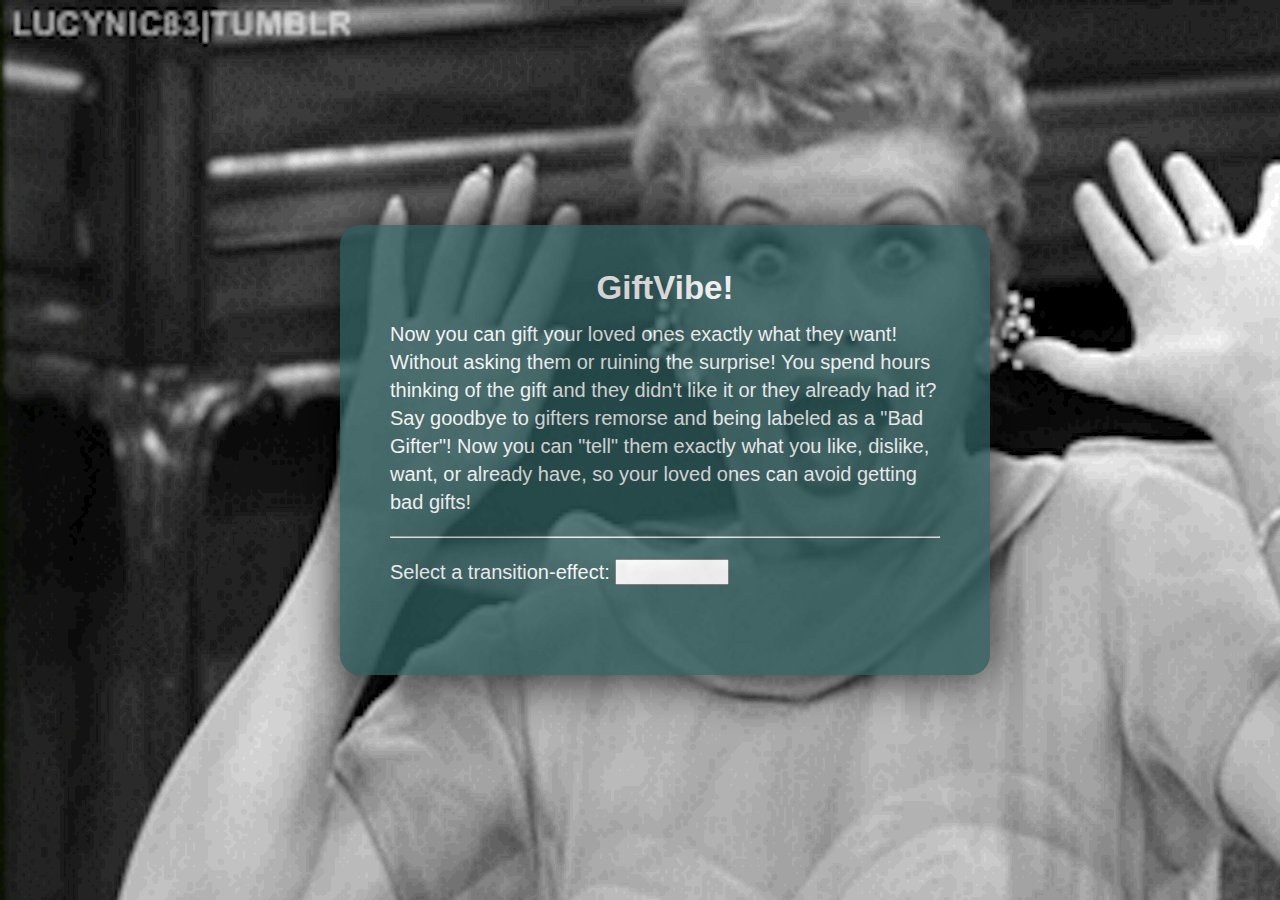
<file: giftvibe/index.html>
<!DOCTYPE html>
<html>
    <head>
        <!-- 
			This carousel example is created with jQuery and the carouFredSel-plugin.
			http://jquery.com
			http://caroufredsel.frebsite.nl
		-->
        <meta http-equiv="content-type" content="text/html;charset=iso-8859-1"/>
        <meta name="description" value="An example of a fluid/liquid/responsive full window width and height scrolling background images. Change the transition effect on the fly."/>
        <meta name="keywords" value="example, carousel, full, fluid, liquid, window, background, images"/>
        <title>GiftVibe!</title>
        <link rel="stylesheet" href="./css/main.css"/>
        <link rel="stylesheet" type="text/css" media="all" href="./css/animate.css">
        <script src="http://code.jquery.com/jquery-1.8.2.min.js" type="text/javascript"></script>
        <script src="jquery.carouFredSel-6.0.4-packed.js" type="text/javascript"></script>
        <link rel="shortcut icon" href="img/favicon.ico">
        <script type="text/javascript">
			$(function() {
				$('#carousel').carouFredSel({
					width: $(window).width(),
					height: $(window).height(),
					align: false,
					items: {
						visible: 1,
						width: 'variable',
						height: 'variable'
					}
				});

				$(window).resize(function() {
					var newCss = {
						width: $(window).width(),
						height: $(window).height()
					};
					$('#carousel').css( 'width', newCss.width*4 );
					$('#carousel').parent().css( newCss );
					$('#carousel div').css( newCss );
				}).resize();

				$('select#fx').change(function() {
					$('#carousel').trigger('configuration', ['auto.fx', $('select#fx').val()]);
				});
			});
		</script>
    </head>
    <body>
        <div id="wrapper">
            <div id="carousel">
                <div>
                    <img src="img/lucy-surprised.gif" alt="lucy1" width="960" height="560"/>
                </div>
                <div>
                    <img src="img/little-girl-surprised.jpg" alt="littlegirl2" width="960" height="639"/>
                </div>
                <div>
                    <img src="img/gift-box.jpg" alt="giftbox3" width="960" height="640"/>
                </div>
            </div>
            <div id="text">
                <h4>GiftVibe!</h4>
                <p>Now you can gift your loved ones exactly what they want!<br>Without asking them or ruining the surprise! You spend hours thinking of the gift and they didn't like it or they already had it? Say goodbye to gifters remorse and being labeled as a "Bad Gifter"! Now you can "tell" them exactly what you like, dislike, want, or already have, so your loved ones can avoid getting bad gifts!<br/><hr/><p>Select a transition-effect: <select id="fx">
                            <option value="none">None</option>
                            <option value="scroll" selected="selected">Scroll</option>
                            <option value="crossfade">Crossfade</option>
                            <option value="cover">Cover</option>
                        </select></p>
            </div>
        </div>
    </body>
</html>
</file>
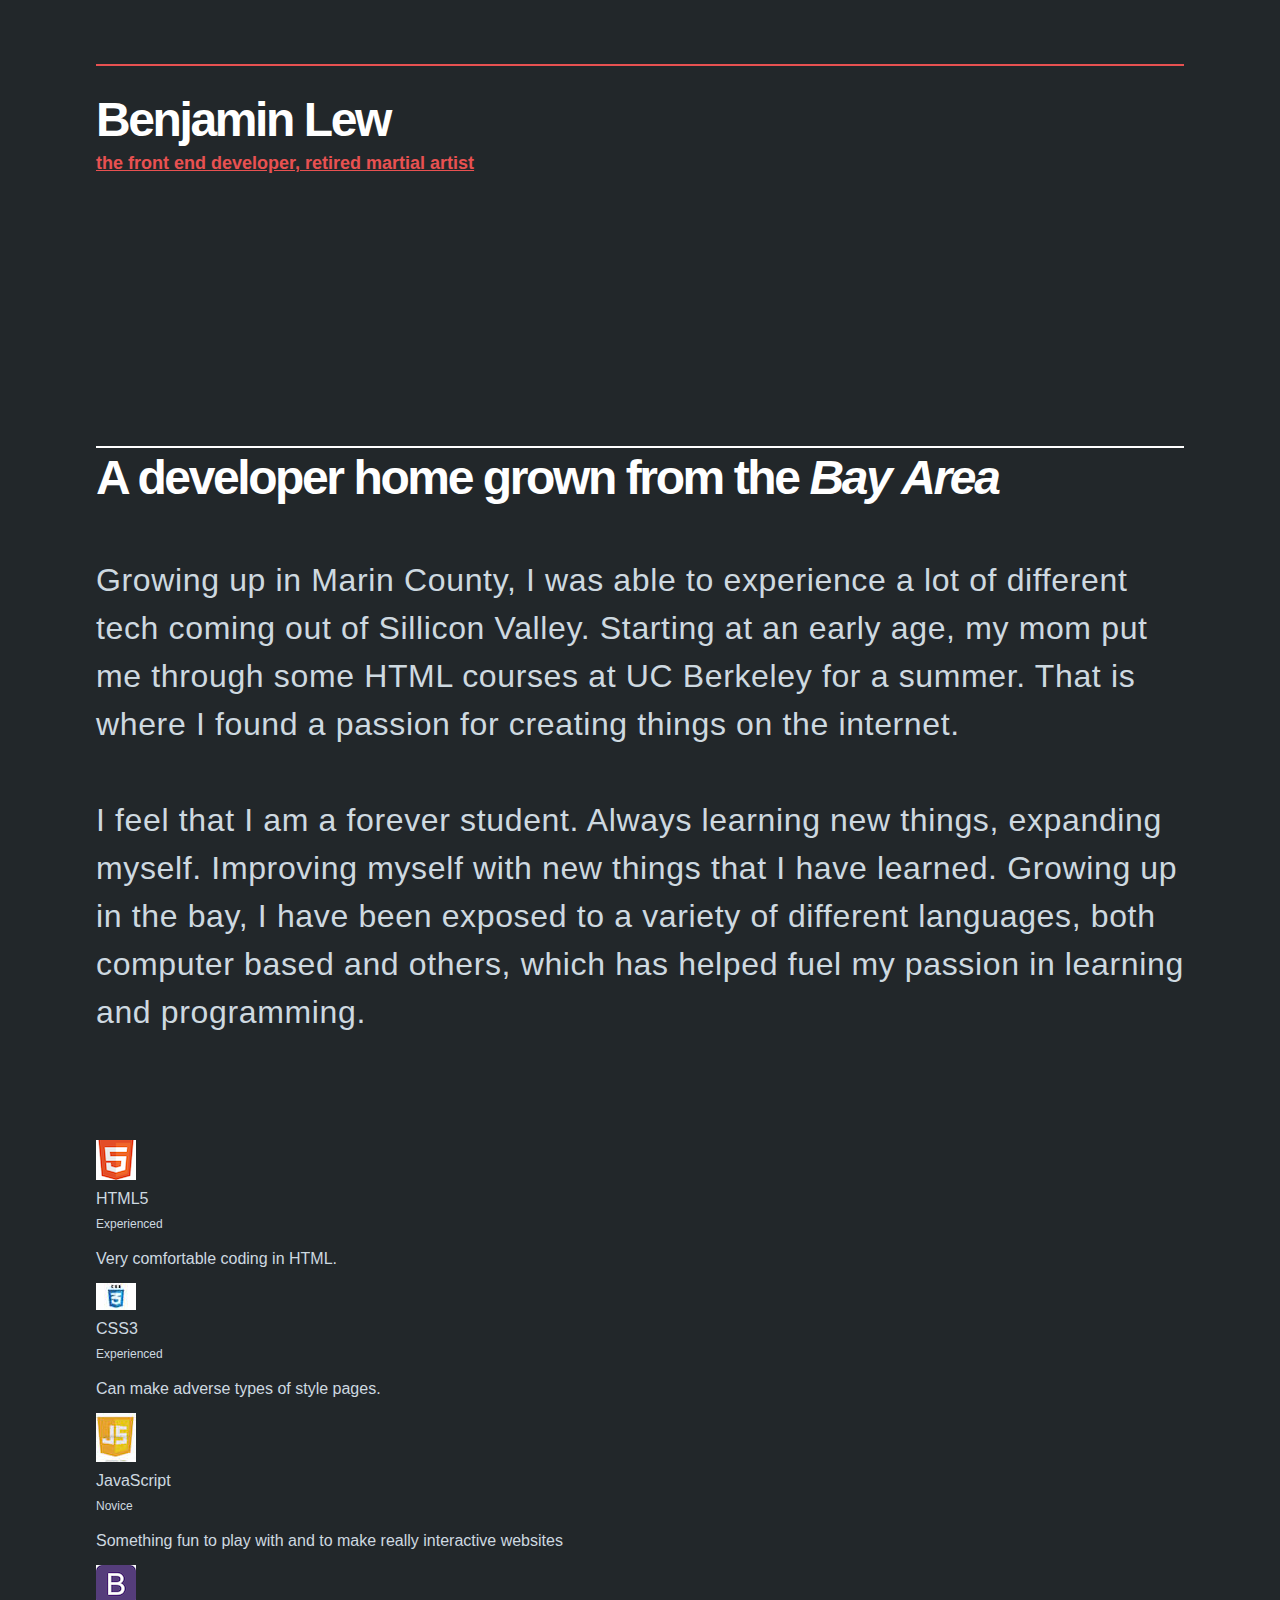
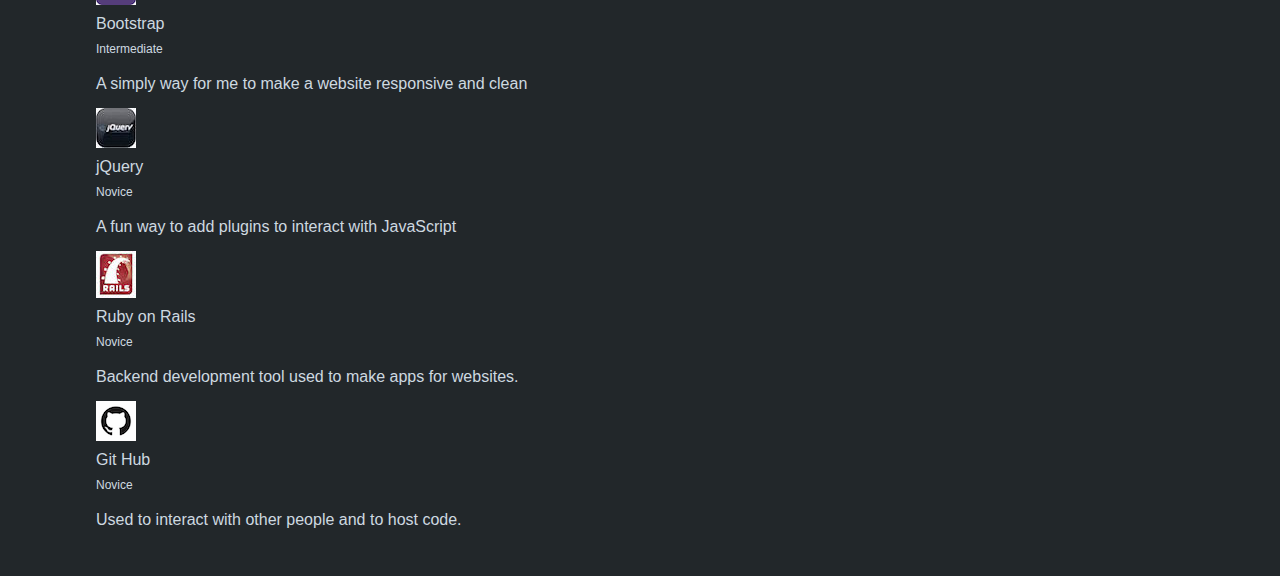
<file: profile1/index.html>
<!doctype html>
<html>
<head>
	<meta charset="utf-8">
	<meta http-equiv="X-UA-Compatible" content="IE=edge">
	<meta name="viewport" content="width=device-width, initial-scale=1.0">

	<link rel="shortcut icon" href="img/favicon.ico"> 
	<link rel="stylesheet" href="css/vendor/fluidbox.min.css">
	<link rel="stylesheet" href="css/main.css">

	<title>Ben the Developer</title>

</head>
<body>


	<header>

		<div id="logo-container">
			<div id="logo">Benjamin Lew</div>
			<div id="subtitle">the front end developer, retired martial artist</div>
		</div>
		<iframe width="420" height="315" src="https://www.youtube.com/embed/QH8DKD4c8aQ" frameborder="0" allowfullscreen></iframe>

	</header>

	<div id="content">

		<section class="intro">
			<h1>A developer home grown from the <em class="bay">Bay</em> <em class="area">Area</em></h1>
			<p>
				Growing up in Marin County, I was able to experience a lot of different tech coming out of Sillicon Valley. Starting at an early age, my mom put me through some HTML courses at UC Berkeley for a summer. That is where I found a passion for creating things on the internet.<br>

				<br>
				I feel that I am a forever student. Always learning new things, expanding myself. Improving myself with new things that I have learned. Growing up in the bay, I have been exposed to a variety of different languages, both computer based and others, which has helped fuel my passion in learning and programming. 
			</p>
		</section>
		<!--Row One-->
		<div class="row">
			<div class="col-md-3">
				<img src="img/html.png">
				<p>
					HTML5
					<br>
					<small>Experienced</small>
				</p>
				<p>Very comfortable coding in HTML.</p>
			</div>
			<div class="col-md-3">
				<img src="img/css.jpg">
				<p>
					CSS3
					<br>
					<small>Experienced</small>
				</p>
				<p>Can make adverse types of style pages.</p>
			</div>
			<div class="col-md-3">
				<img src="img/javascript.jpg">
				<p>
					JavaScript
					<br>
					<small>Novice</small>
				</p>
				<p>Something fun to play with and to make really interactive websites</p>
			</div>
			<div class="col-md-3">
				<img src="img/bootstrap.png">
				<p>
					Bootstrap
					<br>
					<small>Intermediate</small>
				</p>
				<o>A simply way for me to make a website responsive and clean</p>
			</div>
		</div>
<!--Row two	-->
		<div class="row mt">
			<div class="col-md-12">
				<img src="img/jquery.jpg">
				<p>
					jQuery
					<br>
					<small>Novice</small>
				</p>
				<p>A fun way to add plugins to interact with JavaScript</p>
			</div>
			<div class="col-md-12">
				<img src="img/rails.jpg">
				<p>
					Ruby on Rails
					<br>
					<small>Novice</small>
				</p>
				<p>Backend development tool used to make apps for websites.</p>
			</div>
			<div class="col-md-12">
				<img src="img/github.png">
				<p>
					Git Hub
					<br>
					<small>Novice</small>
				</p>
				<p>Used to interact with other people and to host code.</p>
			</div>
		</div>


	<script src="//ajax.googleapis.com/ajax/libs/jquery/1.11.0/jquery.min.js"></script>
	<script>
	if (!window.jQuery) 
	{
	    document.write('<script src="js/vendor/jquery.1.11.min.js"><\/script>');
	}
	</script>

	<script src="js/vendor/jquery.fluidbox.min.js"></script>
	<script src="js/main.js"></script>

	<script>
	  (function(i,s,o,g,r,a,m){i['GoogleAnalyticsObject']=r;i[r]=i[r]||function(){
	  (i[r].q=i[r].q||[]).push(arguments)},i[r].l=1*new Date();a=s.createElement(o),
	  m=s.getElementsByTagName(o)[0];a.async=1;a.src=g;m.parentNode.insertBefore(a,m)
	  })(window,document,'script','//www.google-analytics.com/analytics.js','ga');

	  ga('create', 'YOUR_GOOGLE_ANALYTICS_ID', 'auto');
	  ga('send', 'pageview');

	</script>

</body>
</html>
</file>
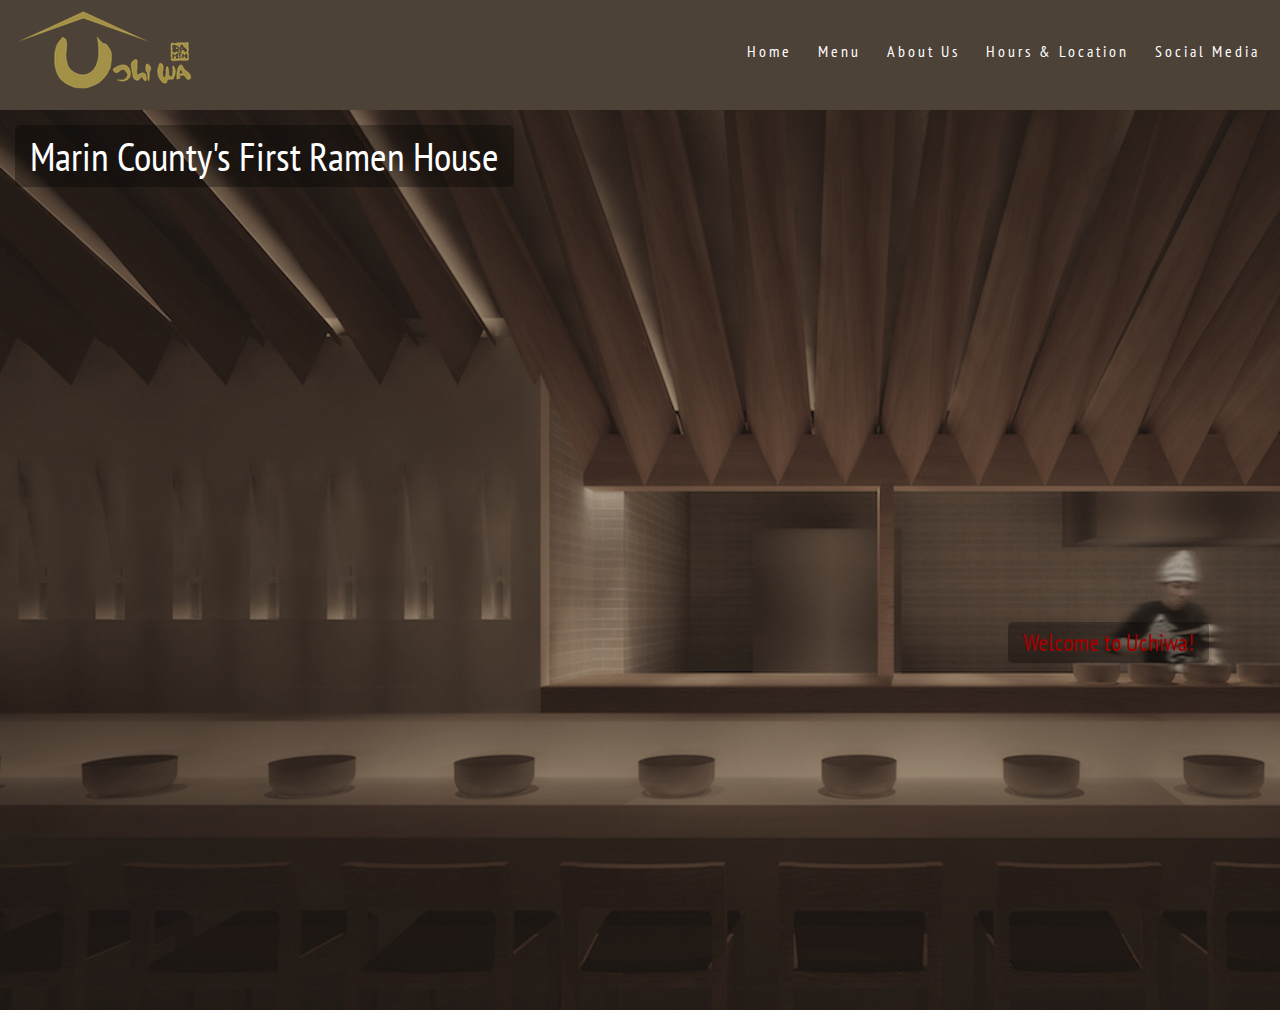
<file: uchiwa/index.html>
<!DOCTYPE html>
<html>
	<head>
		<!--change name when needed-->
		<title>Uchiwa Restaurant</title>
		<link rel="shortcut icon" href="img/favicon.ico">
		<link rel="stylesheet" href="css/main.css">
		<link href='http://fonts.googleapis.com/css?family=PT+Sans+Narrow' rel='stylesheet' type='text/css'>
	</head>
	<body>
		<header>
			<div>
				<div id="logo">
					<img src="img/logo.png">
				</div>
				<nav>
					<ul>
						<li><a href="index.html">Home  </a></li>

						<li><a href="menu.html"> Menu  </a></li>

						<li><a href="about_us.html"> About Us </a></li>

						<li><a href="hours.html"> Hours & Location  </a></li>
						
						<li><a href="social_media.html"> Social Media</a></li>
					</ul>
				</nav>
			</div>
		</header>
		<div class="mainbody">
				<p id="one">Marin County's First Ramen House</p>
				<p id="two">Welcome to Uchiwa!</p>
		</div>
	</body>
</html>
</file>
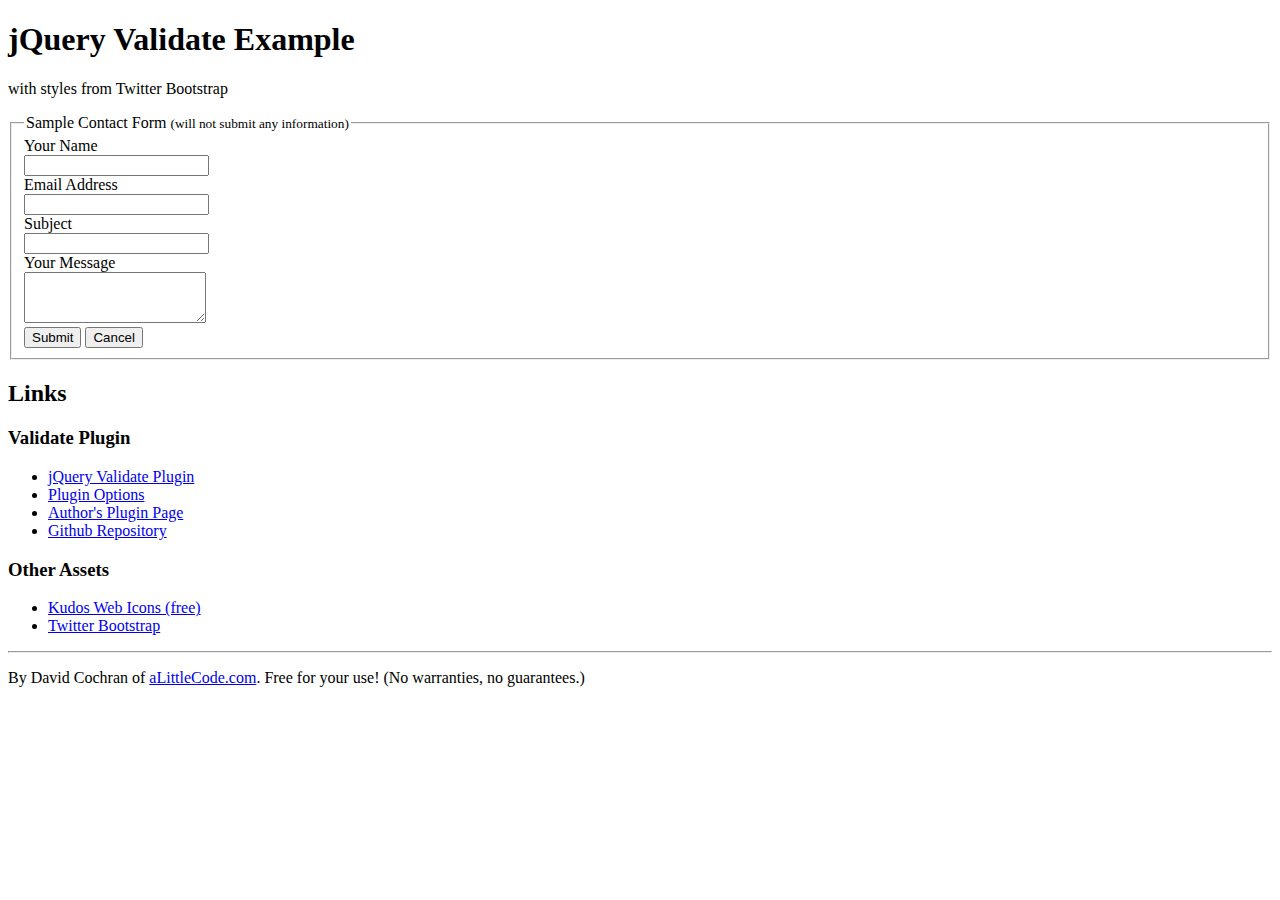
<file: js/jquery-validate/index.html>
<!DOCTYPE html>
<html lang="en">
  <head>
    <meta charset="utf-8">

    <title>jQuery Validate Example | aLittleCode</title>
    
	  <meta name="viewport" content="width=device-width">

    <link href="style.css" rel="stylesheet">

  </head>
  <body>
		<div class="container">
		    <div class="page-header">
			    <h1>jQuery Validate Example</h1>
			    <p>with styles from Twitter Bootstrap</p>
		    </div>
				<div class="row">
				<div class="span8">
					<form action="" id="contact-form" class="form-horizontal">
					  <fieldset>
					    <legend>Sample Contact Form <small>(will not submit any information)</small></legend>
					    <div class="control-group">
					      <label class="control-label" for="name">Your Name</label>
					      <div class="controls">
					        <input type="text" class="input-xlarge" name="name" id="name">
					      </div>
					    </div>
					    <div class="control-group">
					      <label class="control-label" for="email">Email Address</label>
					      <div class="controls">
					        <input type="text" class="input-xlarge" name="email" id="email">
					      </div>
					    </div>
					    <div class="control-group">
					      <label class="control-label" for="subject">Subject</label>
					      <div class="controls">
					        <input type="text" class="input-xlarge" name="subject" id="subject">
					      </div>
					    </div>
					    <div class="control-group">
					      <label class="control-label" for="message">Your Message</label>
					      <div class="controls">
					        <textarea class="input-xlarge" name="message" id="message" rows="3"></textarea>
					      </div>
					    </div>
              <div class="form-actions">
		            <button type="submit" class="btn btn-primary btn-large">Submit</button>
    			      <button class="btn">Cancel</button>
        			</div>
					  </fieldset>
					</form>
				</div><!-- .span -->
				<div class="offset1 span3">
					<div class="well">
						<h2>Links</h2>
						<h3>Validate Plugin</h3>
						<ul>
							<li><a href="http://docs.jquery.com/Plugins/Validation/">jQuery Validate Plugin</a></li>
							<li><a href="http://docs.jquery.com/Plugins/Validation/validate#toptions">Plugin Options</a></li>
							<li><a href="http://bassistance.de/jquery-plugins/jquery-plugin-validation/">Author's Plugin Page</a></li>
							<li><a href="https://github.com/jzaefferer/jquery-validation">Github Repository</a></li>
						</ul>
						<h3>Other Assets</h3>
						<ul>
							<li><a href="http://webdesign.tutsplus.com/freebies/exclusive-freebie-the-kudos-web-icon-set/">Kudos Web Icons (free)</a></li>
							<li><a href="http://twitter.github.com/bootstrap/">Twitter Bootstrap</a></li>
						</ul>
					</div>
				</div><!-- .span -->
			</div><!-- .row -->

      <hr>

      <footer>
        <p>By David Cochran of <a href="http://alittlecode.com/">aLittleCode.com</a>. Free for your use! (No warranties, no guarantees.)</p>
      </footer>


    </div> <!-- .container -->

<!-- ==============================================
		 JavaScript below! 															-->

<!-- jQuery via Google + local fallback, see h5bp.com -->
	  <script src="assets/js/jquery-1.7.1.min.js"></script>

<!-- Validate plugin -->
		<script src="assets/js/jquery.validate.min.js"></script>
    
<!-- Scripts specific to this page -->
		<script src="script.js"></script>

  </body>
</html>
</file>
<file: giftvibe/css/main.css>
html, body
{
    height: 100%;
    padding: 0;
    margin: 0;
}

body
{
    min-height: 600px;
}

body *
{
    font-family: Arial, Geneva, SunSans-Regular, sans-serif;
    font-size: 20px;
    color: #ffffff;
    line-height: 1.4;
}

#wrapper
{
    width: 100%;
    height: 100%;
    position: relative;
}

.caroufredsel_wrapper
{
    width: 100% !important;
    height: 100% !important;
}

#carousel div
{
    width: 100%;
    height: 100%;
    overflow: hidden;
    float: left;
}

#carousel div img
{
    width: auto;
    height: auto;
    min-width: 100%;
    min-height: 100%;
}

#text
{
    background-color: #2b5757;
    opacity: 0.8;
    width: 550px;
    height: 350px;
    padding: 50px;
    position: absolute;
    top: 50%;
    left: 50%;
    z-index: 2;
    box-shadow: 0 0 50px #000;
    border-radius: 20px;
    margin: -225px 0 0 -300px;
}

#text h4
{
    font-size: 33px;
    line-height: 25px;
    margin: 0 0 20px 0;
    text-align: center;
}

#text
{
    font-size: 20px;
    color: #666;
}

#donate-spacer
{
    height: 0;
}

#donate
{
    border-top: 1px solid #999;
    width: 750px;
    padding: 50px 75px;
    margin: 0 auto;
    overflow: hidden;
}

#donate p, #donate form
{
    margin: 0;
    float: left;
}

#donate p
{
    width: 650px;
}

#donate form
{
    width: 100px;
}
</file>
<file: profile1/css/main.css>
html, body, div, span, object, iframe,
h1, h2, h3, h4, h5, h6, p, blockquote, pre,
abbr, address, cite, code,
del, dfn, em, img, ins, kbd, q, samp,
small, strong, sub, sup, var,
b, i,
dl, dt, dd, ol, ul, li,
fieldset, form, label, legend,
table, caption, tbody, tfoot, thead, tr, th, td,
article, aside, canvas, details, figcaption, figure,
footer, header, hgroup, menu, nav, section, summary,
time, mark, audio, video {
  margin: 0;
  padding: 0;
  border: 0;
  outline: 0;
  vertical-align: baseline;
  background: transparent;
}

html, body {
  font-size: 100%;
}

article, aside, details, figcaption, figure, footer, header, hgroup, nav, section {
  display: block;
}

audio, canvas, video {
  display: inline-block;
}

audio:not([controls]) {
  display: none;
}

[hidden] {
  display: none;
}

html {
  font-size: 100%;
  -webkit-text-size-adjust: 100%;
  -ms-text-size-adjust: 100%;
}

html, button, input, select, textarea {
  font-family: sans-serif;
}

a:focus {
  outline: thin dotted;
  outline: 5px auto -webkit-focus-ring-color;
  outline-offset: -2px;
}
a:hover, a:active {
  outline: 0;
}

abbr[title] {
  border-bottom: 1px dotted;
}

b, strong {
  font-weight: bold;
}

blockquote {
  margin: 1em 40px;
}

dfn {
  font-style: italic;
}

mark {
  background: #ff0;
  color: #000;
}

pre, code, kbd, samp {
  font-family: monospace, serif;
  _font-family: 'courier new', monospace;
  font-size: 1em;
}

pre {
  white-space: pre;
  white-space: pre-wrap;
  word-wrap: break-word;
}

blockquote, q {
  quotes: none;
}
blockquote:before, blockquote:after, q:before, q:after {
  content: '';
  content: none;
}

small {
  font-size: 75%;
}

sub, sup {
  font-size: 75%;
  line-height: 0;
  position: relative;
  vertical-align: baseline;
}

sup {
  top: -0.5em;
}

sub {
  bottom: -0.25em;
}

nav ul, nav ol {
  list-style: none;
  list-style-image: none;
}

img {
  border: 0;
  height: auto;
  max-width: 100%;
  -ms-interpolation-mode: bicubic;
}

svg:not(:root) {
  overflow: hidden;
}

fieldset {
  border: 1px solid #c0c0c0;
  margin: 0 2px;
  padding: 0.35em 0.625em 0.75em;
}

legend {
  border: 0;
  padding: 0;
  white-space: normal;
}

button, input, select, textarea {
  font-size: 100%;
  margin: 0;
  vertical-align: baseline;
}

button, input {
  line-height: normal;
}

button, input[type="button"], input[type="reset"], input[type="submit"] {
  cursor: pointer;
  -webkit-appearance: button;
}

button[disabled], input[disabled] {
  cursor: default;
}

input[type="checkbox"], input[type="radio"] {
  box-sizing: border-box;
  padding: 0;
}

input[type="search"] {
  -webkit-appearance: textfield;
  -moz-box-sizing: content-box;
  -webkit-box-sizing: content-box;
  box-sizing: content-box;
}

input[type="search"]::-webkit-search-decoration, input[type="search"]::-webkit-search-cancel-button {
  -webkit-appearance: none;
}

button::-moz-focus-inner, input::-moz-focus-inner {
  border: 0;
  padding: 0;
}

textarea {
  overflow: auto;
  vertical-align: top;
}

table {
  border-collapse: collapse;
  border-spacing: 0;
}

/* Neat 1.7.0
 * http://neat.bourbon.io
 * Copyright 2012-2014 thoughtbot, inc.
 * MIT License */
html {
  -webkit-box-sizing: border-box;
  -moz-box-sizing: border-box;
  box-sizing: border-box;
}

*, *:before, *:after {
  -webkit-box-sizing: inherit;
  -moz-box-sizing: inherit;
  box-sizing: inherit;
}

body {
  -webkit-font-feature-settings: "kern", "liga", "frac", "pnum";
  -moz-font-feature-settings: "kern", "liga", "frac", "pnum";
  -ms-font-feature-settings: "kern", "liga", "frac", "pnum";
  font-feature-settings: "kern", "liga", "frac", "pnum";
  -webkit-font-smoothing: antialiased;
  text-rendering: optimizeLegibility;
  background-color: #22272a;
  color: #ced9e0;
  font-family: "font-family: " Helvetica Neue ",Helvetica,Arial,sans-serif";
  font-size: 1em;
  line-height: 1.5;
}

h1,
h2,
h3,
h4,
h5,
h6 {
  font-family: "font-family: " Helvetica Neue ",Helvetica,Arial,sans-serif";
  line-height: 1.25;
  margin: 0;
  color: #fff;
}

h1 {
  font-size: 2.25em;
}

h2 {
  font-size: 2em;
}

h3 {
  font-size: 1.75em;
}

h4 {
  font-size: 1.5em;
}

h5 {
  font-size: 1.25em;
}

h6 {
  font-size: 1em;
}

p {
  margin: 0 0 0.75em;
  font-family: "font-family: " Helvetica Neue ",Helvetica,Arial,sans-serif";
}

a {
  -webkit-transition: color 0.1s linear;
  -moz-transition: color 0.1s linear;
  transition: color 0.1s linear;
  color: #ced9e0;
  text-decoration: none;
}
a:hover {
  color: #9fb5c2;
  border-color: #9fb5c2;
}
a:active, a:focus {
  color: #9fb5c2;
  border-color: #9fb5c2;
  outline: none;
}

header {
  color: #fff;
}

hr {
  border-bottom: 1px solid #ddd;
  border-left: none;
  border-right: none;
  border-top: none;
  margin: 1.5em 0;
}

img,
picture {
  margin: 0;
  max-width: 100%;
}

blockquote {
  border-left: 2px solid #ddd;
  color: #fdfdfe;
  margin: 1.5em 0;
  padding-left: 0.75em;
}

cite {
  color: white;
  font-style: italic;
}
cite:before {
  content: "\2014 \00A0";
}

body {
  padding-left: 1em;
  padding-right: 1em;
}

a {
  border-bottom: 1px solid #ced9e0;
}

a:hover {
  color: #e85151;
}

header {
  max-width: 68em;
  margin-left: auto;
  margin-right: auto;
  margin-top: 4em;
  border-top: 2px solid #e85151;
  opacity: 0;
  -webkit-transform: translateY(50px);
  -moz-transform: translateY(50px);
  -ms-transform: translateY(50px);
  -o-transform: translateY(50px);
  transform: translateY(50px);
  -webkit-transition: all 1200ms ease;
  -moz-transition: all 1200ms ease;
  transition: all 1200ms ease;
  -webkit-transition-delay: 50ms;
  -moz-transition-delay: 50ms;
  transition-delay: 50ms;
}
header:after {
  content: "";
  display: table;
  clear: both;
}
@media screen and (max-width: 540px) {
  header {
    margin-top: 2em;
  }
}
header #logo-container {
  float: left;
  display: block;
  margin-right: 2.35765%;
  width: 48.82117%;
}
header #logo-container:last-child {
  margin-right: 0;
}
@media screen and (max-width: 540px) {
  header #logo-container {
    float: left;
    display: block;
    margin-right: 7.42297%;
    width: 100%;
  }
  header #logo-container:last-child {
    margin-right: 0;
  }
}
header #logo-container #logo {
  padding-top: 0.5em;
  font-weight: bold;
  font-size: 48px;
  line-height: 60px;
  letter-spacing: -0.05em;
  float: none;
}
header #logo-container #subtitle {
  color: #e85151;
  font-weight: bold;
  font-size: 18px;
  text-decoration: underline;
}
header a {
  color: #e85151;
  text-decoration: none;
  border: none;
}
header a:hover {
  color: #d11c1c;
  border-color: #d11c1c;
}
header a:active, header a:focus {
  color: #d11c1c;
  border-color: #d11c1c;
}
header nav {
  text-align: right;
  float: left;
  display: block;
  margin-right: 2.35765%;
  width: 74.41059%;
}
header nav:last-child {
  margin-right: 0;
}
@media screen and (max-width: 540px) {
  header nav {
    text-align: left;
    margin-top: 1em;
    float: left;
    display: block;
    margin-right: 7.42297%;
    width: 100%;
  }
  header nav:last-child {
    margin-right: 0;
  }
}
header nav ul {
  padding-top: 0.5em;
  line-height: 60px;
}
header nav ul li {
  display: inline-block;
  margin-left: 1em;
}
@media screen and (max-width: 540px) {
  header nav ul li {
    margin-left: 0;
    margin-right: 1em;
  }
}
header nav ul li a {
  font-weight: bold;
}
header nav ul li a.bordered {
  border-radius: 0.2em;
  padding: 0.4em;
  padding-left: 0.8em;
  padding-right: 0.8em;
  border: 2px solid #e85151;
}

#content {
  max-width: 68em;
  margin-left: auto;
  margin-right: auto;
  padding-bottom: 2em;
  opacity: 0;
  -webkit-transform: translateY(50px);
  -moz-transform: translateY(50px);
  -ms-transform: translateY(50px);
  -o-transform: translateY(50px);
  transform: translateY(50px);
  -webkit-transition: all 1200ms ease;
  -moz-transition: all 1200ms ease;
  transition: all 1200ms ease;
  -webkit-transition-delay: 350ms;
  -moz-transition-delay: 350ms;
  transition-delay: 350ms;
}
#content:after {
  content: "";
  display: table;
  clear: both;
}
#content section.intro {
  max-width: 68em;
  margin-left: auto;
  margin-right: auto;
  margin-bottom: 5em;
}
#content section.intro:after {
  content: "";
  display: table;
  clear: both;
}
@media screen and (max-width: 540px) {
  #content section.intro {
    margin-bottom: 1em;
  }
}
#content section.intro h1 {
  font-size: 3em;
  border-top: 2px solid #fff;
  letter-spacing: -0.05em;
  margin-top: 1.2em;
  margin-bottom: 1em;
}
@media screen and (max-width: 540px) {
  #content section.intro h1 {
    font-size: 4em;
    line-height: 1.2em;
    padding-top: 0.4em;
  }
}
#content section.intro h1 span.nl {
  display: none;
}
@media screen and (max-width: 540px) {
  #content section.intro h1 span.nl {
    display: block;
  }
}
#content section.intro p {
  font-size: 2.0em;
  line-height: 1.5em;
  letter-spacing: 0.02em;
}
#content section.row {
  max-width: 68em;
  margin-left: auto;
  margin-right: auto;
  padding-top: 2em;
  padding-bottom: 5em;
}
#content section.row:after {
  content: "";
  display: table;
  clear: both;
}
#content section.row h2 {
  text-transform: uppercase;
  font-size: 1.0em;
  font-weight: bold;
  color: #e85151;
  margin-bottom: 0.05em;
}
#content section.row p {
  font-size: 1.2em;
  line-height: 1.6em;
}
#content section.row .col, #content section.row .col-full {
  float: left;
  display: block;
  margin-right: 2.35765%;
  width: 48.82117%;
  border-top: 2px solid #ced9e0;
  padding-top: 1em;
  padding-bottom: 3em;
}
#content section.row .col:last-child, #content section.row .col-full:last-child {
  margin-right: 0;
}
@media screen and (max-width: 540px) {
  #content section.row .col, #content section.row .col-full {
    float: left;
    display: block;
    margin-right: 7.42297%;
    width: 100%;
  }
  #content section.row .col:last-child, #content section.row .col-full:last-child {
    margin-right: 0;
  }
}
#content section.row .col-full {
  float: left;
  display: block;
  margin-right: 2.35765%;
  width: 100%;
}
#content section.row .col-full:last-child {
  margin-right: 0;
}
@media screen and (max-width: 540px) {
  #content section.row .col-full {
    float: left;
    display: block;
    margin-right: 7.42297%;
    width: 100%;
  }
  #content section.row .col-full:last-child {
    margin-right: 0;
  }
}
#content .photo-grid {
  display: -webkit-box;
  display: -moz-box;
  display: box;
  display: -webkit-flex;
  display: -moz-flex;
  display: -ms-flexbox;
  display: flex;
  -webkit-flex-flow: row wrap;
  -moz-flex-flow: row wrap;
  flex-flow: row wrap;
  -webkit-box-pack: justify;
  -moz-box-pack: justify;
  box-pack: justify;
  -webkit-justify-content: space-between;
  -moz-justify-content: space-between;
  -ms-justify-content: space-between;
  -o-justify-content: space-between;
  justify-content: space-between;
  -ms-flex-pack: justify;
}
#content .photo-grid a {
  margin-bottom: 20px;
  border: none;
  text-decoration: none;
}
#content .photo-grid a.col-1 {
  width: 100%;
}
#content .photo-grid a.col-2 {
  width: 49%;
  width: calc(50% - 12px);
}
#content .photo-grid a.col-3 {
  width: 32%;
  width: calc(33.33333% - 16px);
}
@media screen and (max-width: 540px) {
  #content .photo-grid a {
    margin-bottom: 10px;
  }
  #content .photo-grid a.col-2 {
    width: 49%;
    width: calc(50% - 7px);
  }
}

.loaded header {
  -webkit-transform: none;
  -moz-transform: none;
  -ms-transform: none;
  -o-transform: none;
  transform: none;
  opacity: 1;
}
.loaded #content {
  -webkit-transform: none;
  -moz-transform: none;
  -ms-transform: none;
  -o-transform: none;
  transform: none;
  opacity: 1;
}
</file>
<file: uchiwa/css/main.css>
/*header*/
body{
	margin: 0px;
}
header{
	background-color: #4C4238;
	height:110px;
}
div#logo{
	float: left;
	padding-top: 2px;
	padding-left: 10px;
}
nav{
	font-family: 'PT Sans Narrow', sans-serif;
}
nav ul{
	position: relative;
	float: right;
	padding-top: 25px;
	padding-right:10px;
}
nav li{
	display: inline;}
a{
	color: #FFFFFF;
	text-decoration: none;
	letter-spacing: 3px;
	margin: 10px;
}
nav li a:hover {
	text-decoration: underline;
 }

/*body*/
body{
	background-color: #383838;
}
.mainbody{
	background-image: url("../img/the_bar.jpg");
	background-repeat: no-repeat;
	width: auto;
	height: 900px;
}
p#one{
	font-size: 40px;
	display: inline;
	color:white;
	position: relative;
	left: 15px;
	top: 20px;
	background-color: rgba(000,000,000,.3);
	font-family: 'PT Sans Narrow', sans-serif;
	border-radius: 5px;
	padding: 5px 15px;
}
p#two{
	font-size: 24px;
	display: inline;
	color: #A00000;
	font-family: 'PT Sans Narrow', sans-serif;
	background-color: rgba(000,000,000,.3);
	position: relative;
	left: 505px;
	top: 500px;
	border-radius: 5px;
	padding: 5px 15px;
}
</file>
<file: js/jquery-validate/style.css>
label.valid {
	width: 24px;
	height: 24px;
	background: url(assets/img/valid.png) center center no-repeat;
	display: inline-block;
	text-indent: -9999px;
}
label.error {
color: red;
    font-size: 12px;
    margin-top: 2px;
    padding: 0 2px;
}
</file>
<file: profile1/css/vendor/fluidbox.min.css>
.fluidbox{outline:0}.hidden{display:none}.fluidbox-overlay{background-color:rgba(255,255,255,.85);cursor:pointer;cursor:-webkit-zoom-out;cursor:-moz-zoom-out;opacity:0;position:fixed;top:0;left:0;bottom:0;right:0;transition:all .25s ease-in-out}.fluidbox-wrap{background-position:center center;background-size:cover;margin:0 auto;position:relative;transition:all .25s ease-in-out}.fluidbox-ghost{background-size:cover;background-position:center center;position:absolute;transition:all .25s ease-in-out}.fluidbox-closed .fluidbox-ghost{-webkit-transition-property:top,left,opacity,-webkit-transform;-moz-transition-property:top,left,opacity,-moz-transform;-o-transition-property:top,left,opacity,-o-transform;transition-property:top,left,opacity,transform;transition-delay:0,0,.25s,0}.fluidbox-closed .fluidbox-wrap img{transition-property:opacity;transition-delay:.25s;transition-duration:0s}
</file>
